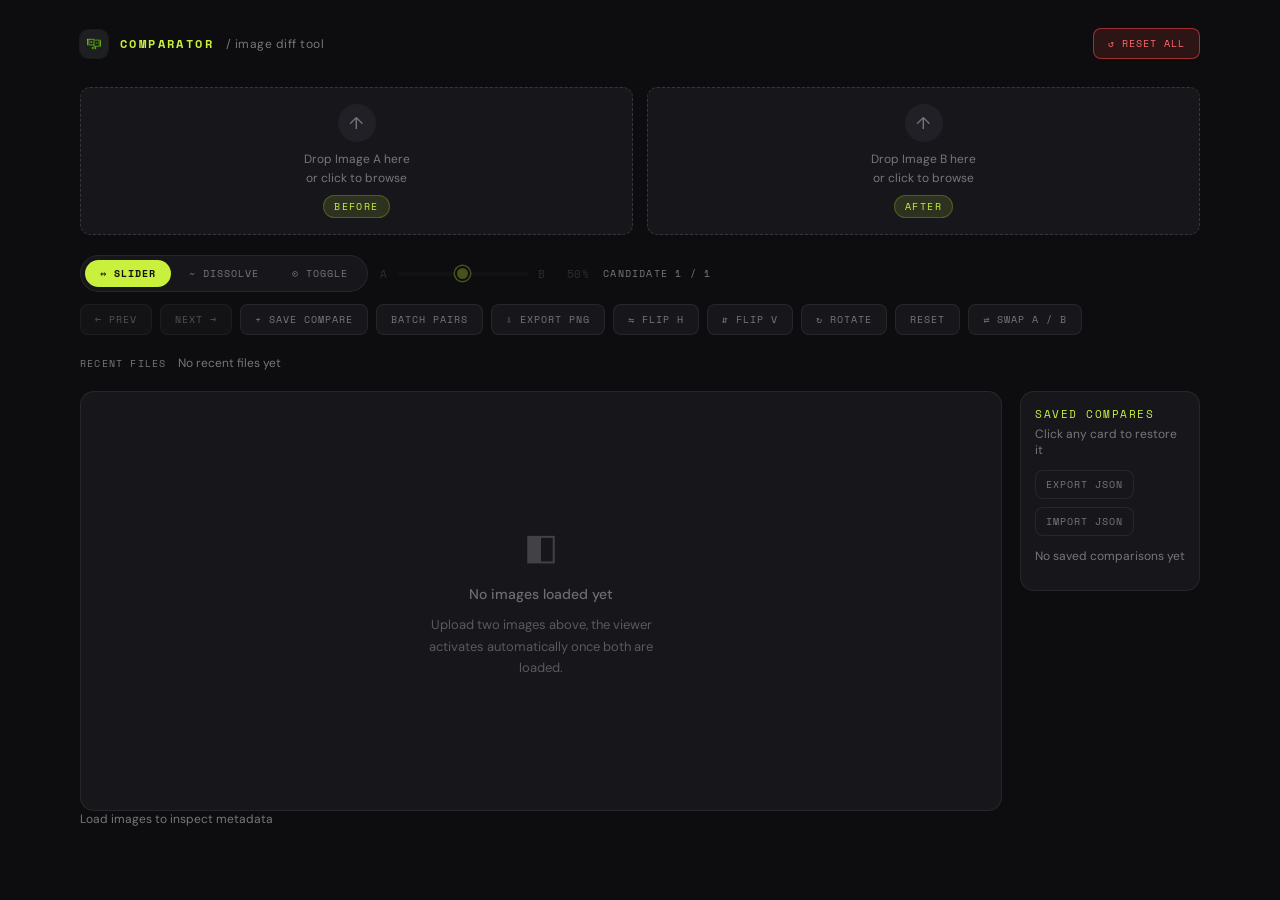
<file: index.html>
<!DOCTYPE html>
<html lang="en">
<head>
  <meta charset="UTF-8">
  <meta http-equiv="refresh" content="0; url=./src/index.html">
  <meta name="viewport" content="width=device-width, initial-scale=1.0">
  <title>Image Compare Website</title>
  <link rel="icon" type="image/png" sizes="32x32" href="./assets/favicon-32.png">
  <link rel="apple-touch-icon" sizes="180x180" href="./assets/favicon-180.png">
  <style>
    body {
      margin: 0;
      min-height: 100vh;
      display: grid;
      place-items: center;
      background: #0d0d0f;
      color: #ededf0;
      font-family: Arial, sans-serif;
    }
    a { color: #c8f03c; }
  </style>
</head>
<body>
  <p>Redirecting to the app. If nothing happens, <a href="./src/index.html">open it here</a>.</p>
</body>
</html>
</file>
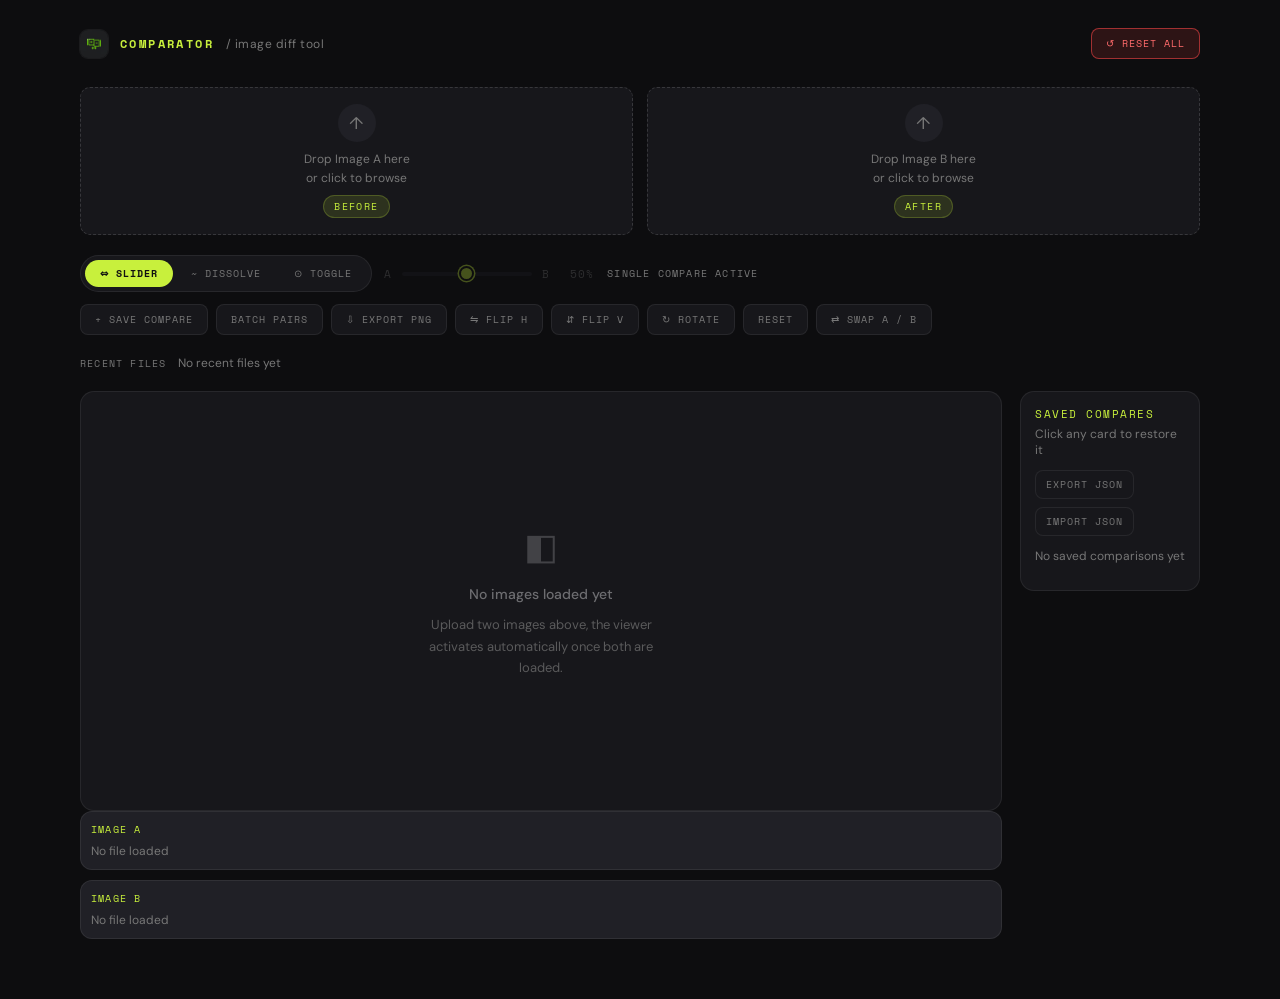
<file: src/index.html>
<!DOCTYPE html>
<html lang="en">
<head>
<meta charset="UTF-8">
<meta name="viewport" content="width=device-width, initial-scale=1.0">
<title>Image Comparator</title>
<link rel="preconnect" href="https://fonts.googleapis.com">
<link href="https://fonts.googleapis.com/css2?family=Space+Mono:wght@400;700&family=DM+Sans:wght@300;400;500&display=swap" rel="stylesheet">
<link rel="icon" type="image/png" sizes="32x32" href="../assets/favicon-32.png">
<link rel="apple-touch-icon" sizes="180x180" href="../assets/favicon-180.png">
<link rel="icon" type="image/png" sizes="512x512" href="../assets/favicon-512.png">
<link rel="stylesheet" href="./css/styles.css">
</head>
<body>

<header>
  <img class="logo-mark" src="../assets/Favicon_image compare.png" alt="Image Compare logo">
  <span class="logo">Comparator</span>
  <span class="logo-sub">/ image diff tool</span>
  <div class="header-reset-wrap">
    <button class="header-reset-btn" id="header-reset-btn" type="button">↺ Reset All</button>
  </div>
</header>

<div class="main">

  <div class="upload-row">
    <div class="dropzone" id="dz-a">
      <input type="file" accept="image/*" id="file-a">
      <div class="dz-thumb" id="thumb-a"></div>
      <div class="dz-overlay">↑ replace image</div>
      <div class="dz-inner" id="dz-a-inner">
        <div class="dz-icon">↑</div>
        <div class="dz-label">Drop Image A here<br>or click to browse</div>
        <span class="dz-tag">Before</span>
      </div>
    </div>
    <div class="dropzone" id="dz-b">
      <input type="file" accept="image/*" id="file-b" multiple>
      <div class="dz-thumb" id="thumb-b"></div>
      <div class="dz-overlay">↑ replace image</div>
      <div class="dz-inner" id="dz-b-inner">
        <div class="dz-icon">↑</div>
        <div class="dz-label">Drop Image B here<br>or click to browse</div>
        <span class="dz-tag">After</span>
      </div>
    </div>
  </div>

  <div class="toolbar">
    <div class="mode-pills">
      <button class="mpill on" data-mode="slider">⇔ Slider</button>
      <button class="mpill" data-mode="dissolve">~ Dissolve</button>
      <button class="mpill" data-mode="toggle">⊙ Toggle</button>
    </div>

    <div class="d-wrap" id="d-wrap" style="opacity:0.3;pointer-events:none;">
      <span>A</span>
      <input type="range" id="d-range" min="0" max="1" step="0.01" value="0.5">
      <span>B</span>
      <span id="d-pct" style="min-width:34px;text-align:right;">50%</span>
    </div>

    <div class="queue-status" id="queue-status">Candidate 1 / 1</div>
    <div class="spacer"></div>
    <div class="tool-pills">
      <button class="tool-btn tool-btn-subtle" id="prev-candidate-btn">← Prev</button>
      <button class="tool-btn tool-btn-subtle" id="next-candidate-btn">Next →</button>
      <button class="tool-btn" id="save-comparison-btn">+ Save Compare</button>
      <button class="tool-btn" id="batch-open-btn">Batch Pairs</button>
      <button class="tool-btn" id="export-btn">⇩ Export PNG</button>
      <button class="tool-btn" id="flip-h-btn">⇋ Flip H</button>
      <button class="tool-btn" id="flip-v-btn">⇵ Flip V</button>
      <button class="tool-btn" id="rotate-btn">↻ Rotate</button>
      <button class="tool-btn" id="reset-view-btn">Reset</button>
      <button class="swap-btn" id="swap-btn">⇄ Swap A / B</button>
    </div>
  </div>

  <div class="recent-row" id="recent-row">
    <div class="recent-title">Recent files</div>
    <div class="recent-list" id="recent-list">
      <span class="recent-empty">No recent files yet</span>
    </div>
  </div>

  <div class="workspace-layout">
    <div class="stage-col">
      <div class="stage-wrap" id="stage-wrap">
        <div class="empty-state" id="empty-state">
          <div class="es-icon">◧</div>
          <div class="es-title">No images loaded yet</div>
          <div class="es-sub">Upload two images above, the viewer activates automatically once both are loaded.</div>
        </div>

        <div id="comp">
          <img id="img-a" draggable="false" alt="Image A">
          <img id="img-b" draggable="false" alt="Image B">

          <div id="divider">
            <div id="div-line"></div>
            <div id="div-knob">◀▶</div>
          </div>

          <div class="img-lbl" id="lbl-a">A</div>
          <div class="img-lbl" id="lbl-b">B</div>
          <div id="toggle-hint">click to toggle</div>
        </div>
      </div>

      <div class="info-bar" id="info-bar">
        <div class="info-item">
          <span class="info-dot" style="background:var(--acc)"></span>
          <span id="info-a">—</span>
        </div>
        <div class="info-item">
          <span class="info-dot" style="background:var(--acc2)"></span>
          <span id="info-b">—</span>
        </div>
        <div style="flex:1"></div>
        <div style="color:var(--muted);opacity:0.55;display:flex;align-items:center;flex-wrap:wrap;gap:2px;">
          <span class="kbd">S</span>slider
          <span class="kbd">D</span>dissolve
          <span class="kbd">T</span>toggle
          <span class="kbd">← →</span>nudge / queue
          <span class="kbd">[ ]</span>prev/next candidate
          <span class="kbd">wheel</span>zoom
          <span class="kbd">shift+drag</span>pan
          <span class="kbd">0</span>reset view
          <span class="kbd">F</span>fullscreen
          <span class="kbd">Space</span>swap
        </div>
      </div>

      <div class="meta-panel" id="meta-panel">
        <div class="saved-empty">Load images to inspect metadata</div>
      </div>
    </div>

    <aside class="saved-sidebar">
      <div class="saved-head">
        <div class="saved-title">Saved compares</div>
        <div class="saved-sub">Click any card to restore it</div>
        <div class="saved-actions">
          <button class="tool-btn saved-action-btn" id="export-compares-btn" type="button">Export JSON</button>
          <button class="tool-btn saved-action-btn" id="import-compares-btn" type="button">Import JSON</button>
          <input type="file" id="import-compares-input" accept=".json,application/json" hidden>
        </div>
      </div>
      <div class="saved-list" id="saved-list">
        <div class="saved-empty">No saved comparisons yet</div>
      </div>
    </aside>
  </div>

</div>

<div class="batch-screen" id="batch-screen" aria-hidden="true">
  <div class="batch-panel">
    <div class="batch-head">
      <div>
        <div class="saved-title">Batch image pairs</div>
        <div class="saved-sub">Upload 5+ Image A files and 5+ Image B files with matching counts.</div>
      </div>
      <button class="tool-btn saved-action-btn" id="batch-close-btn" type="button">Close</button>
    </div>
    <div class="batch-grid">
      <label class="batch-uploader">
        <span class="batch-label">Image A set</span>
        <input type="file" id="batch-file-a" accept="image/*" multiple>
      </label>
      <label class="batch-uploader">
        <span class="batch-label">Image B set</span>
        <input type="file" id="batch-file-b" accept="image/*" multiple>
      </label>
    </div>
    <div class="batch-status" id="batch-status">Select both sets to begin.</div>
    <button class="tool-btn" id="batch-build-btn" type="button">Build Compare List</button>
  </div>
</div>

<script type="module" src="./js/app.js"></script>
</body>
</html>
</file>
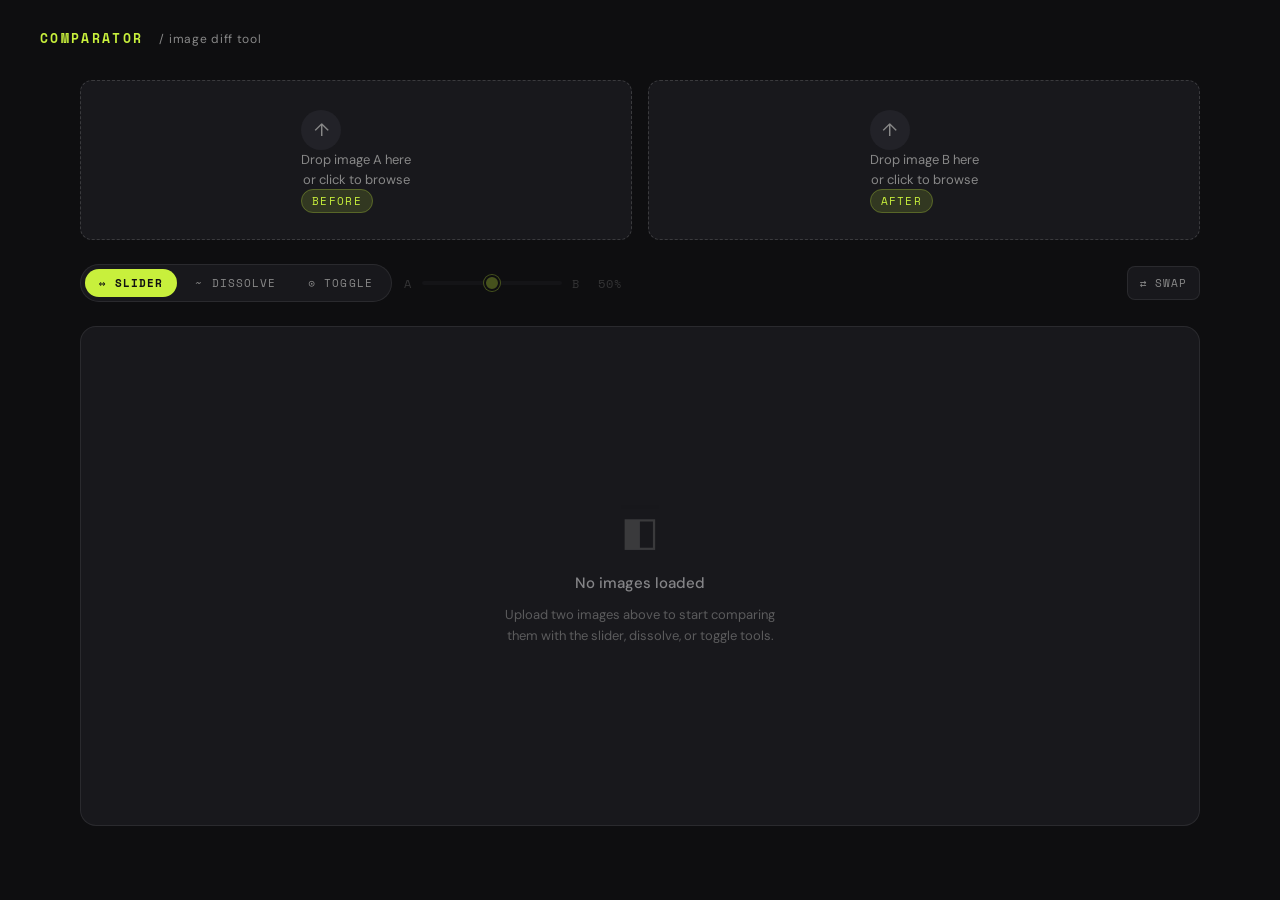
<file: image-compare v1.html>
<!DOCTYPE html>
<html lang="en">
<head>
<meta charset="UTF-8">
<meta name="viewport" content="width=device-width, initial-scale=1.0">
<title>Image Comparator</title>
<link rel="preconnect" href="https://fonts.googleapis.com">
<link href="https://fonts.googleapis.com/css2?family=Space+Mono:wght@400;700&family=DM+Sans:wght@300;400;500;600&display=swap" rel="stylesheet">
<style>
  *, *::before, *::after { box-sizing: border-box; margin: 0; padding: 0; }

  :root {
    --bg: #0e0e10;
    --surface: #18181c;
    --surface2: #222228;
    --border: rgba(255,255,255,0.08);
    --border2: rgba(255,255,255,0.15);
    --text: #f0f0f2;
    --muted: #888;
    --accent: #c8f03c;
    --accent-dim: rgba(200,240,60,0.15);
    --accent2: #3caaff;
    --radius: 12px;
    --handle-size: 44px;
  }

  body {
    background: var(--bg);
    color: var(--text);
    font-family: 'DM Sans', sans-serif;
    min-height: 100vh;
    display: flex;
    flex-direction: column;
    align-items: center;
    overflow-x: hidden;
  }

  header {
    width: 100%;
    padding: 28px 40px 0;
    display: flex;
    align-items: baseline;
    gap: 16px;
  }

  .logo {
    font-family: 'Space Mono', monospace;
    font-size: 13px;
    font-weight: 700;
    letter-spacing: 0.18em;
    text-transform: uppercase;
    color: var(--accent);
  }

  .logo-sub {
    font-size: 12px;
    color: var(--muted);
    letter-spacing: 0.06em;
  }

  .main {
    width: 100%;
    max-width: 1200px;
    padding: 32px 40px 60px;
    display: flex;
    flex-direction: column;
    gap: 24px;
  }

  /* Upload Zone */
  .upload-zone {
    display: grid;
    grid-template-columns: 1fr 1fr;
    gap: 16px;
  }

  .drop-target {
    border: 1.5px dashed var(--border2);
    border-radius: var(--radius);
    background: var(--surface);
    display: flex;
    flex-direction: column;
    align-items: center;
    justify-content: center;
    gap: 10px;
    min-height: 160px;
    cursor: pointer;
    transition: border-color 0.2s, background 0.2s;
    position: relative;
    overflow: hidden;
  }

  .drop-target:hover, .drop-target.drag-over {
    border-color: var(--accent);
    background: var(--accent-dim);
  }

  .drop-target input[type=file] {
    position: absolute;
    inset: 0;
    opacity: 0;
    cursor: pointer;
    width: 100%;
    height: 100%;
  }

  .drop-icon {
    width: 40px;
    height: 40px;
    border-radius: 50%;
    background: var(--surface2);
    display: flex;
    align-items: center;
    justify-content: center;
    font-size: 18px;
    color: var(--muted);
    transition: background 0.2s, color 0.2s;
  }

  .drop-target:hover .drop-icon {
    background: var(--accent);
    color: #111;
  }

  .drop-label {
    font-size: 13px;
    color: var(--muted);
    text-align: center;
    line-height: 1.5;
  }

  .drop-badge {
    font-family: 'Space Mono', monospace;
    font-size: 11px;
    letter-spacing: 0.12em;
    color: var(--accent);
    background: var(--accent-dim);
    padding: 3px 10px;
    border-radius: 999px;
    border: 1px solid rgba(200,240,60,0.25);
    text-transform: uppercase;
  }

  .thumb-preview {
    position: absolute;
    inset: 0;
    background-size: cover;
    background-position: center;
    border-radius: var(--radius);
    opacity: 0;
    transition: opacity 0.3s;
  }

  .thumb-preview.visible { opacity: 1; }

  .thumb-overlay {
    position: absolute;
    inset: 0;
    background: rgba(0,0,0,0.45);
    display: flex;
    align-items: center;
    justify-content: center;
    border-radius: var(--radius);
    opacity: 0;
    transition: opacity 0.2s;
    font-size: 13px;
    color: #fff;
    gap: 6px;
  }

  .drop-target:hover .thumb-overlay { opacity: 1; }

  /* Controls toolbar */
  .toolbar {
    display: flex;
    align-items: center;
    gap: 12px;
    flex-wrap: wrap;
  }

  .mode-group {
    display: flex;
    background: var(--surface);
    border: 1px solid var(--border);
    border-radius: 999px;
    padding: 4px;
    gap: 4px;
  }

  .mode-btn {
    font-family: 'Space Mono', monospace;
    font-size: 11px;
    letter-spacing: 0.1em;
    text-transform: uppercase;
    padding: 6px 14px;
    border-radius: 999px;
    border: none;
    background: transparent;
    color: var(--muted);
    cursor: pointer;
    transition: background 0.15s, color 0.15s;
  }

  .mode-btn.active {
    background: var(--accent);
    color: #111;
    font-weight: 700;
  }

  .mode-btn:hover:not(.active) {
    background: var(--surface2);
    color: var(--text);
  }

  .divider { flex: 1; }

  .dissolve-control {
    display: flex;
    align-items: center;
    gap: 10px;
    font-size: 12px;
    color: var(--muted);
    font-family: 'Space Mono', monospace;
    letter-spacing: 0.06em;
    transition: opacity 0.2s;
  }

  .dissolve-control input[type=range] {
    -webkit-appearance: none;
    width: 140px;
    height: 4px;
    border-radius: 2px;
    background: var(--surface2);
    outline: none;
    cursor: pointer;
  }

  .dissolve-control input[type=range]::-webkit-slider-thumb {
    -webkit-appearance: none;
    width: 16px;
    height: 16px;
    border-radius: 50%;
    background: var(--accent);
    cursor: pointer;
    border: 2px solid var(--bg);
    box-shadow: 0 0 0 1px var(--accent);
  }

  .swap-btn {
    background: var(--surface);
    border: 1px solid var(--border);
    border-radius: 8px;
    color: var(--muted);
    cursor: pointer;
    padding: 8px 12px;
    font-size: 16px;
    transition: border-color 0.15s, color 0.15s;
    display: flex;
    align-items: center;
    gap: 6px;
    font-family: 'Space Mono', monospace;
    font-size: 11px;
    letter-spacing: 0.08em;
    text-transform: uppercase;
  }

  .swap-btn:hover {
    border-color: var(--border2);
    color: var(--text);
  }

  /* Comparison stage */
  .stage-wrap {
    background: var(--surface);
    border-radius: 16px;
    border: 1px solid var(--border);
    overflow: hidden;
    position: relative;
    min-height: 500px;
    display: flex;
    align-items: center;
    justify-content: center;
  }

  .empty-state {
    display: flex;
    flex-direction: column;
    align-items: center;
    gap: 12px;
    color: var(--muted);
    padding: 60px;
    text-align: center;
  }

  .empty-state-icon {
    font-size: 40px;
    opacity: 0.3;
    margin-bottom: 4px;
  }

  .empty-state h3 {
    font-size: 15px;
    font-weight: 500;
    color: var(--text);
    opacity: 0.5;
  }

  .empty-state p {
    font-size: 13px;
    max-width: 280px;
    line-height: 1.6;
    opacity: 0.6;
  }

  /* Comparator container */
  #comparator {
    width: 100%;
    height: 100%;
    position: absolute;
    inset: 0;
    display: none;
    user-select: none;
    cursor: col-resize;
  }

  #comparator.active { display: block; }

  #img-a, #img-b {
    position: absolute;
    inset: 0;
    width: 100%;
    height: 100%;
    object-fit: contain;
  }

  #img-b-clip {
    position: absolute;
    inset: 0;
    overflow: hidden;
    width: 50%;
  }

  #img-b-inner {
    position: absolute;
    inset: 0;
    width: 100vw;
    max-width: 1200px;
    height: 100%;
    object-fit: contain;
  }

  /* Slider handle */
  .slider-handle {
    position: absolute;
    top: 0;
    bottom: 0;
    width: 2px;
    background: var(--accent);
    transform: translateX(-50%);
    z-index: 10;
    pointer-events: none;
  }

  .slider-handle::before {
    content: '';
    position: absolute;
    top: 50%;
    left: 50%;
    transform: translate(-50%, -50%);
    width: var(--handle-size);
    height: var(--handle-size);
    background: var(--accent);
    border-radius: 50%;
    box-shadow: 0 0 0 3px rgba(200,240,60,0.25);
  }

  .handle-arrows {
    position: absolute;
    top: 50%;
    left: 50%;
    transform: translate(-50%, -50%);
    z-index: 11;
    display: flex;
    align-items: center;
    gap: 2px;
    pointer-events: none;
    color: #111;
    font-size: 14px;
    font-weight: 700;
  }

  /* Labels */
  .img-label {
    position: absolute;
    top: 14px;
    font-family: 'Space Mono', monospace;
    font-size: 10px;
    letter-spacing: 0.12em;
    text-transform: uppercase;
    padding: 5px 12px;
    border-radius: 999px;
    z-index: 8;
    backdrop-filter: blur(8px);
    pointer-events: none;
  }

  .label-a {
    left: 14px;
    background: rgba(0,0,0,0.6);
    border: 1px solid rgba(255,255,255,0.15);
    color: #fff;
  }

  .label-b {
    right: 14px;
    background: rgba(200,240,60,0.85);
    color: #111;
  }

  /* Dissolve mode */
  #img-b-dissolve {
    position: absolute;
    inset: 0;
    width: 100%;
    height: 100%;
    object-fit: contain;
    opacity: 0.5;
  }

  /* Toggle mode */
  #toggle-hint {
    position: absolute;
    bottom: 16px;
    left: 50%;
    transform: translateX(-50%);
    font-family: 'Space Mono', monospace;
    font-size: 10px;
    letter-spacing: 0.12em;
    text-transform: uppercase;
    background: rgba(0,0,0,0.7);
    color: var(--accent);
    padding: 6px 16px;
    border-radius: 999px;
    pointer-events: none;
    z-index: 20;
    border: 1px solid rgba(200,240,60,0.2);
    white-space: nowrap;
  }

  /* Mode-specific visibility */
  .mode-slider .label-a,
  .mode-slider .label-b { display: flex; }
  .mode-dissolve .label-a,
  .mode-dissolve .label-b { display: none; }
  .mode-toggle .label-b { display: none; }

  .mode-slider #img-b-clip { display: block; }
  .mode-slider .slider-handle { display: block; }
  .mode-slider #img-b-dissolve { display: none; }
  .mode-slider #toggle-hint { display: none; }
  .mode-slider { cursor: col-resize; }

  .mode-dissolve #img-b-clip { display: none; }
  .mode-dissolve .slider-handle { display: none; }
  .mode-dissolve #img-b-dissolve { display: block; }
  .mode-dissolve #toggle-hint { display: none; }
  .mode-dissolve { cursor: default; }

  .mode-toggle #img-b-clip { display: none; }
  .mode-toggle .slider-handle { display: none; }
  .mode-toggle #img-b-dissolve { display: none; }
  .mode-toggle #toggle-hint { display: flex; }
  .mode-toggle { cursor: pointer; }

  .info-bar {
    display: flex;
    gap: 24px;
    font-family: 'Space Mono', monospace;
    font-size: 11px;
    color: var(--muted);
    letter-spacing: 0.06em;
    padding: 0 2px;
  }

  .info-item { display: flex; align-items: center; gap: 6px; }
  .info-dot { width: 6px; height: 6px; border-radius: 50%; background: var(--accent); }
  .info-dot.b { background: var(--accent2); }
</style>
</head>
<body>

<header>
  <span class="logo">Comparator</span>
  <span class="logo-sub">/ image diff tool</span>
</header>

<div class="main">

  <div class="upload-zone">
    <div class="drop-target" id="drop-a">
      <input type="file" accept="image/*" id="file-a">
      <div class="thumb-preview" id="thumb-a"></div>
      <div class="thumb-overlay" id="overlay-a">↑ replace image</div>
      <div id="drop-a-content">
        <div class="drop-icon">↑</div>
        <div class="drop-label">Drop image A here<br>or click to browse</div>
        <span class="drop-badge">Before</span>
      </div>
    </div>

    <div class="drop-target" id="drop-b">
      <input type="file" accept="image/*" id="file-b">
      <div class="thumb-preview" id="thumb-b"></div>
      <div class="thumb-overlay" id="overlay-b">↑ replace image</div>
      <div id="drop-b-content">
        <div class="drop-icon">↑</div>
        <div class="drop-label">Drop image B here<br>or click to browse</div>
        <span class="drop-badge">After</span>
      </div>
    </div>
  </div>

  <div class="toolbar">
    <div class="mode-group">
      <button class="mode-btn active" data-mode="slider">⇔ Slider</button>
      <button class="mode-btn" data-mode="dissolve">~ Dissolve</button>
      <button class="mode-btn" data-mode="toggle">⊙ Toggle</button>
    </div>

    <div class="dissolve-control" id="dissolve-ctrl" style="opacity:0.3;pointer-events:none;">
      <span>A</span>
      <input type="range" id="dissolve-range" min="0" max="1" step="0.01" value="0.5">
      <span>B</span>
      <span id="dissolve-pct" style="min-width:32px;text-align:right;">50%</span>
    </div>

    <div class="divider"></div>

    <button class="swap-btn" id="swap-btn">⇄ Swap</button>
  </div>

  <div class="stage-wrap" id="stage-wrap">
    <div class="empty-state" id="empty-state">
      <div class="empty-state-icon">◧</div>
      <h3>No images loaded</h3>
      <p>Upload two images above to start comparing them with the slider, dissolve, or toggle tools.</p>
    </div>

    <div id="comparator">
      <img id="img-a" draggable="false">

      <div id="img-b-clip">
        <img id="img-b-inner" draggable="false">
      </div>

      <img id="img-b-dissolve" draggable="false">

      <div class="slider-handle" id="slider-handle">
        <div class="handle-arrows">◀▶</div>
      </div>

      <div class="img-label label-a" id="label-a">Before</div>
      <div class="img-label label-b" id="label-b">After</div>

      <div id="toggle-hint">click to toggle</div>
    </div>
  </div>

  <div class="info-bar" id="info-bar" style="display:none;">
    <div class="info-item"><div class="info-dot"></div><span id="info-a">—</span></div>
    <div class="info-item"><div class="info-dot b"></div><span id="info-b">—</span></div>
    <div style="flex:1"></div>
    <div class="info-item" id="info-mode-display"></div>
  </div>

</div>

<script>
const state = {
  imgA: null, imgB: null,
  mode: 'slider',
  sliderPos: 0.5,
  dissolve: 0.5,
  toggleShowing: 'a',
  dragging: false,
  nameA: '', nameB: '',
  dimA: '', dimB: ''
};

const fileA = document.getElementById('file-a');
const fileB = document.getElementById('file-b');
const thumbA = document.getElementById('thumb-a');
const thumbB = document.getElementById('thumb-b');
const dropAContent = document.getElementById('drop-a-content');
const dropBContent = document.getElementById('drop-b-content');

const imgA = document.getElementById('img-a');
const imgBInner = document.getElementById('img-b-inner');
const imgBDissolve = document.getElementById('img-b-dissolve');
const imgBClip = document.getElementById('img-b-clip');
const handle = document.getElementById('slider-handle');
const comparator = document.getElementById('comparator');
const emptyState = document.getElementById('empty-state');
const stageWrap = document.getElementById('stage-wrap');
const dissolveCtrl = document.getElementById('dissolve-ctrl');
const dissolveRange = document.getElementById('dissolve-range');
const dissolvePct = document.getElementById('dissolve-pct');
const infoBar = document.getElementById('info-bar');
const infoA = document.getElementById('info-a');
const infoB = document.getElementById('info-b');
const infoModeDisplay = document.getElementById('info-mode-display');
const labelA = document.getElementById('label-a');
const labelB = document.getElementById('label-b');

function loadImage(src, name) {
  return new Promise(res => {
    const img = new Image();
    img.onload = () => res({ src, w: img.naturalWidth, h: img.naturalHeight });
    img.src = src;
  });
}

function humanSize(bytes) {
  if (bytes < 1024) return bytes + 'B';
  if (bytes < 1024*1024) return (bytes/1024).toFixed(0) + 'KB';
  return (bytes/1024/1024).toFixed(1) + 'MB';
}

async function handleFile(file, slot) {
  if (!file || !file.type.startsWith('image/')) return;
  const url = URL.createObjectURL(file);
  const info = await loadImage(url);

  if (slot === 'a') {
    state.imgA = url;
    state.nameA = file.name;
    state.dimA = `${info.w}×${info.h}`;
    thumbA.style.backgroundImage = `url('${url}')`;
    thumbA.classList.add('visible');
    dropAContent.style.opacity = '0';
    labelA.textContent = file.name.replace(/\.[^.]+$/, '');
  } else {
    state.imgB = url;
    state.nameB = file.name;
    state.dimB = `${info.w}×${info.h}`;
    thumbB.style.backgroundImage = `url('${url}')`;
    thumbB.classList.add('visible');
    dropBContent.style.opacity = '0';
    labelB.textContent = file.name.replace(/\.[^.]+$/, '');
  }

  tryActivate();
}

function tryActivate() {
  if (!state.imgA || !state.imgB) return;

  imgA.src = state.imgA;
  imgBInner.src = state.imgB;
  imgBDissolve.src = state.imgB;

  emptyState.style.display = 'none';
  comparator.classList.add('active');
  stageWrap.style.minHeight = '560px';

  infoA.textContent = `A: ${state.nameA} — ${state.dimA}`;
  infoB.textContent = `B: ${state.nameB} — ${state.dimB}`;
  infoBar.style.display = 'flex';

  updateSlider(state.sliderPos);
  applyMode();
}

function updateSlider(frac) {
  state.sliderPos = Math.max(0.01, Math.min(0.99, frac));
  const pct = (state.sliderPos * 100).toFixed(1) + '%';
  imgBClip.style.width = pct;
  handle.style.left = pct;
}

function applyMode() {
  comparator.className = '';
  comparator.classList.add('active', `mode-${state.mode}`);

  const isDissolve = state.mode === 'dissolve';
  dissolveCtrl.style.opacity = isDissolve ? '1' : '0.3';
  dissolveCtrl.style.pointerEvents = isDissolve ? 'auto' : 'none';

  if (state.mode === 'toggle') {
    showToggle(state.toggleShowing);
  }
}

function showToggle(which) {
  state.toggleShowing = which;
  if (which === 'a') {
    imgA.style.opacity = '1';
    imgBClip.style.display = 'none';
    labelA.textContent = (state.nameA || 'Before').replace(/\.[^.]+$/, '') + ' (A)';
    labelA.style.display = 'flex';
  } else {
    imgA.style.opacity = '0';
    imgBClip.style.display = 'none';
    imgBDissolve.style.display = 'block';
    imgBDissolve.style.opacity = '1';
    labelA.textContent = (state.nameB || 'After').replace(/\.[^.]+$/, '') + ' (B)';
    labelA.style.display = 'flex';
  }
}

document.querySelectorAll('.mode-btn').forEach(btn => {
  btn.addEventListener('click', () => {
    document.querySelectorAll('.mode-btn').forEach(b => b.classList.remove('active'));
    btn.classList.add('active');
    state.mode = btn.dataset.mode;

    if (state.mode !== 'toggle') {
      imgA.style.opacity = '1';
      imgBDissolve.style.display = state.mode === 'dissolve' ? 'block' : 'none';
      imgBDissolve.style.opacity = state.dissolve;
    } else {
      state.toggleShowing = 'a';
    }

    applyMode();
  });
});

comparator.addEventListener('click', (e) => {
  if (state.mode !== 'toggle' || !comparator.classList.contains('active')) return;
  state.toggleShowing = state.toggleShowing === 'a' ? 'b' : 'a';
  showToggle(state.toggleShowing);
});

dissolveRange.addEventListener('input', () => {
  const v = parseFloat(dissolveRange.value);
  state.dissolve = v;
  imgBDissolve.style.opacity = v;
  dissolvePct.textContent = Math.round(v * 100) + '%';
});

function getRelX(e, rect) {
  const clientX = e.touches ? e.touches[0].clientX : e.clientX;
  return (clientX - rect.left) / rect.width;
}

comparator.addEventListener('mousedown', (e) => {
  if (state.mode !== 'slider') return;
  state.dragging = true;
  e.preventDefault();
});

document.addEventListener('mousemove', (e) => {
  if (!state.dragging || state.mode !== 'slider') return;
  const rect = comparator.getBoundingClientRect();
  updateSlider(getRelX(e, rect));
});

document.addEventListener('mouseup', () => { state.dragging = false; });

comparator.addEventListener('touchstart', (e) => {
  if (state.mode !== 'slider') return;
  state.dragging = true;
}, { passive: true });

document.addEventListener('touchmove', (e) => {
  if (!state.dragging || state.mode !== 'slider') return;
  const rect = comparator.getBoundingClientRect();
  updateSlider(getRelX(e, rect));
}, { passive: true });

document.addEventListener('touchend', () => { state.dragging = false; });

document.getElementById('swap-btn').addEventListener('click', () => {
  [state.imgA, state.imgB] = [state.imgB, state.imgA];
  [state.nameA, state.nameB] = [state.nameB, state.nameA];
  [state.dimA, state.dimB] = [state.dimB, state.dimA];

  const bgA = thumbA.style.backgroundImage;
  thumbA.style.backgroundImage = thumbB.style.backgroundImage;
  thumbB.style.backgroundImage = bgA;

  if (state.imgA && state.imgB) {
    imgA.src = state.imgA;
    imgBInner.src = state.imgB;
    imgBDissolve.src = state.imgB;
    labelA.textContent = state.nameA.replace(/\.[^.]+$/, '');
    labelB.textContent = state.nameB.replace(/\.[^.]+$/, '');
    infoA.textContent = `A: ${state.nameA} — ${state.dimA}`;
    infoB.textContent = `B: ${state.nameB} — ${state.dimB}`;
  }
});

function setupDrop(dropEl, fileInput, slot) {
  dropEl.addEventListener('dragover', (e) => { e.preventDefault(); dropEl.classList.add('drag-over'); });
  dropEl.addEventListener('dragleave', () => dropEl.classList.remove('drag-over'));
  dropEl.addEventListener('drop', (e) => {
    e.preventDefault();
    dropEl.classList.remove('drag-over');
    const f = e.dataTransfer.files[0];
    if (f) handleFile(f, slot);
  });
  fileInput.addEventListener('change', () => {
    if (fileInput.files[0]) handleFile(fileInput.files[0], slot);
  });
}

setupDrop(document.getElementById('drop-a'), fileA, 'a');
setupDrop(document.getElementById('drop-b'), fileB, 'b');

document.addEventListener('keydown', (e) => {
  if (!comparator.classList.contains('active')) return;
  if (e.key === 't' || e.key === 'T') {
    const toggleBtn = document.querySelector('[data-mode="toggle"]');
    if (state.mode === 'toggle') {
      state.toggleShowing = state.toggleShowing === 'a' ? 'b' : 'a';
      showToggle(state.toggleShowing);
    } else {
      toggleBtn.click();
    }
  }
  if (e.key === 's' || e.key === 'S') document.querySelector('[data-mode="slider"]').click();
  if (e.key === 'd' || e.key === 'D') document.querySelector('[data-mode="dissolve"]').click();
});
</script>
</body>
</html>
</file>
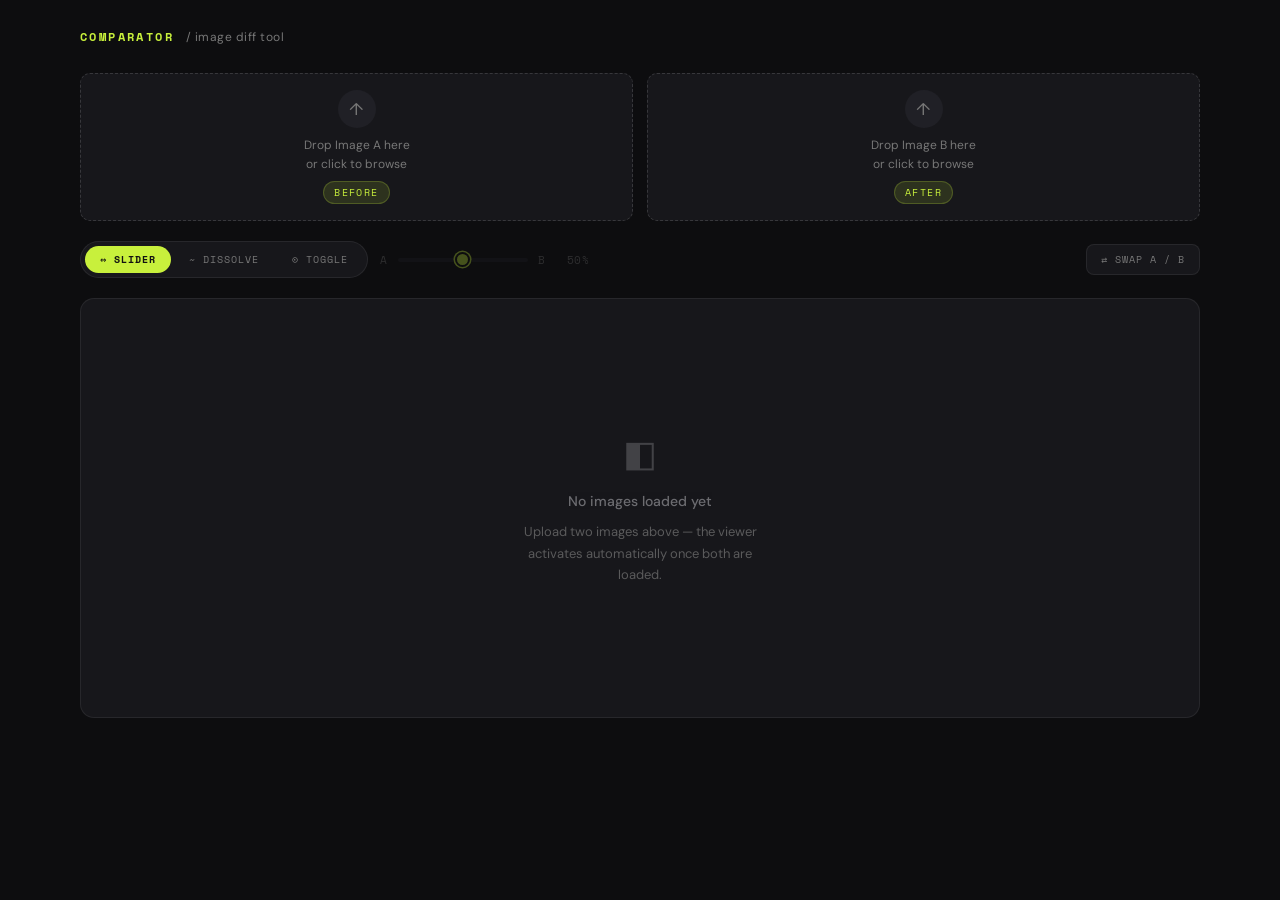
<file: image-compare v2.html>
<!DOCTYPE html>
<html lang="en">
<head>
<meta charset="UTF-8">
<meta name="viewport" content="width=device-width, initial-scale=1.0">
<title>Image Comparator</title>
<link rel="preconnect" href="https://fonts.googleapis.com">
<link href="https://fonts.googleapis.com/css2?family=Space+Mono:wght@400;700&family=DM+Sans:wght@300;400;500&display=swap" rel="stylesheet">
<style>
*, *::before, *::after { box-sizing: border-box; margin: 0; padding: 0; }

:root {
  --bg:      #0d0d0f;
  --surf:    #17171b;
  --surf2:   #202026;
  --border:  rgba(255,255,255,0.07);
  --border2: rgba(255,255,255,0.14);
  --text:    #ededf0;
  --muted:   #777;
  --acc:     #c8f03c;
  --acc-dim: rgba(200,240,60,0.12);
  --acc2:    #60b8ff;
  --r:       10px;
}

body {
  background: var(--bg);
  color: var(--text);
  font-family: 'DM Sans', sans-serif;
  min-height: 100vh;
  display: flex;
  flex-direction: column;
  align-items: center;
}

header {
  width: 100%;
  max-width: 1200px;
  padding: 28px 40px 0;
  display: flex;
  align-items: center;
  gap: 12px;
}
.logo {
  font-family: 'Space Mono', monospace;
  font-size: 12px;
  font-weight: 700;
  letter-spacing: 0.2em;
  text-transform: uppercase;
  color: var(--acc);
}
.logo-sub { font-size: 12px; color: var(--muted); letter-spacing: 0.04em; }

.main {
  width: 100%;
  max-width: 1200px;
  padding: 28px 40px 60px;
  display: flex;
  flex-direction: column;
  gap: 20px;
}

/* ── Dropzones ── */
.upload-row {
  display: grid;
  grid-template-columns: 1fr 1fr;
  gap: 14px;
}
.dropzone {
  position: relative;
  border: 1.5px dashed var(--border2);
  border-radius: var(--r);
  background: var(--surf);
  min-height: 148px;
  display: flex;
  flex-direction: column;
  align-items: center;
  justify-content: center;
  gap: 9px;
  cursor: pointer;
  overflow: hidden;
  transition: border-color 0.18s, background 0.18s;
}
.dropzone:hover, .dropzone.over {
  border-color: var(--acc);
  background: var(--acc-dim);
}
.dropzone input[type=file] {
  position: absolute; inset: 0;
  opacity: 0; cursor: pointer;
  width: 100%; height: 100%;
}
.dz-thumb {
  position: absolute; inset: 0;
  background-size: cover;
  background-position: center;
  border-radius: var(--r);
  opacity: 0;
  transition: opacity 0.25s;
  pointer-events: none;
}
.dz-thumb.on { opacity: 1; }
.dz-overlay {
  position: absolute; inset: 0;
  background: rgba(0,0,0,0.52);
  display: flex; align-items: center; justify-content: center;
  border-radius: var(--r);
  opacity: 0;
  transition: opacity 0.18s;
  font-size: 11px;
  color: #fff;
  letter-spacing: 0.08em;
  font-family: 'Space Mono', monospace;
  text-transform: uppercase;
  pointer-events: none;
}
.dropzone:hover .dz-overlay { opacity: 1; }
.dz-inner {
  display: flex; flex-direction: column;
  align-items: center; gap: 8px;
  transition: opacity 0.2s;
  pointer-events: none;
}
.dz-icon {
  width: 38px; height: 38px; border-radius: 50%;
  background: var(--surf2);
  display: flex; align-items: center; justify-content: center;
  font-size: 17px; color: var(--muted);
  transition: background 0.18s, color 0.18s;
}
.dropzone:hover .dz-icon { background: var(--acc); color: #111; }
.dz-label { font-size: 12px; color: var(--muted); text-align: center; line-height: 1.55; }
.dz-tag {
  font-family: 'Space Mono', monospace;
  font-size: 10px; letter-spacing: 0.14em;
  text-transform: uppercase;
  color: var(--acc);
  background: var(--acc-dim);
  padding: 3px 10px;
  border-radius: 999px;
  border: 1px solid rgba(200,240,60,0.22);
}

/* ── Toolbar ── */
.toolbar {
  display: flex; align-items: center; gap: 12px; flex-wrap: wrap;
}
.mode-pills {
  display: flex;
  background: var(--surf);
  border: 1px solid var(--border);
  border-radius: 999px;
  padding: 4px; gap: 3px;
}
.mpill {
  font-family: 'Space Mono', monospace;
  font-size: 10px; letter-spacing: 0.1em;
  text-transform: uppercase;
  padding: 6px 15px;
  border-radius: 999px;
  border: none;
  background: transparent;
  color: var(--muted);
  cursor: pointer;
  transition: background 0.14s, color 0.14s;
  white-space: nowrap;
}
.mpill.on { background: var(--acc); color: #111; font-weight: 700; }
.mpill:hover:not(.on) { background: var(--surf2); color: var(--text); }

.d-wrap {
  display: flex; align-items: center; gap: 10px;
  font-family: 'Space Mono', monospace;
  font-size: 11px; color: var(--muted); letter-spacing: 0.05em;
  transition: opacity 0.2s;
}
.d-wrap input[type=range] {
  -webkit-appearance: none;
  width: 130px; height: 4px;
  border-radius: 2px;
  background: var(--surf2);
  outline: none; cursor: pointer;
}
.d-wrap input[type=range]::-webkit-slider-thumb {
  -webkit-appearance: none;
  width: 15px; height: 15px; border-radius: 50%;
  background: var(--acc); cursor: pointer;
  border: 2px solid var(--bg);
  box-shadow: 0 0 0 1.5px var(--acc);
}
.spacer { flex: 1; }
.swap-btn {
  font-family: 'Space Mono', monospace;
  font-size: 10px; letter-spacing: 0.1em;
  text-transform: uppercase;
  padding: 7px 14px;
  border-radius: 8px;
  background: var(--surf);
  border: 1px solid var(--border);
  color: var(--muted);
  cursor: pointer;
  transition: border-color 0.15s, color 0.15s;
  display: flex; align-items: center; gap: 7px;
}
.swap-btn:hover { border-color: var(--border2); color: var(--text); }

/* ── Stage ── */
.stage-wrap {
  background: var(--surf);
  border-radius: 14px;
  border: 1px solid var(--border);
  overflow: hidden;
  position: relative;
  min-height: 420px;
  display: flex;
  align-items: center;
  justify-content: center;
}
.empty-state {
  display: flex; flex-direction: column;
  align-items: center; gap: 11px;
  padding: 60px; text-align: center;
}
.es-icon { font-size: 36px; opacity: 0.2; margin-bottom: 4px; }
.es-title { font-size: 14px; font-weight: 500; opacity: 0.4; }
.es-sub { font-size: 13px; color: var(--muted); max-width: 260px; line-height: 1.65; opacity: 0.7; }

/* Comparator — hidden until ready */
#comp {
  display: none;
  position: absolute; inset: 0;
  width: 100%; height: 100%;
}
#comp.ready { display: block; }

#img-a, #img-b {
  position: absolute; inset: 0;
  width: 100%; height: 100%;
  object-fit: contain;
  object-position: center;
  display: block;
}

/* Slider divider */
#divider {
  position: absolute;
  top: 0; bottom: 0;
  width: 0;
  z-index: 20;
  pointer-events: none;
}
#div-line {
  position: absolute;
  top: 0; bottom: 0;
  width: 2px;
  background: var(--acc);
  transform: translateX(-50%);
}
#div-knob {
  position: absolute;
  top: 50%;
  left: 0;
  transform: translate(-50%, -50%);
  width: 44px; height: 44px;
  border-radius: 50%;
  background: var(--acc);
  display: flex; align-items: center; justify-content: center;
  color: #111;
  font-size: 13px; font-weight: 700;
  box-shadow: 0 0 0 4px rgba(200,240,60,0.2);
}

/* Corner labels */
.img-lbl {
  position: absolute;
  top: 13px;
  font-family: 'Space Mono', monospace;
  font-size: 10px; letter-spacing: 0.12em;
  text-transform: uppercase;
  padding: 4px 11px;
  border-radius: 999px;
  z-index: 15;
  pointer-events: none;
  max-width: 200px;
  overflow: hidden; text-overflow: ellipsis; white-space: nowrap;
}
#lbl-a { left: 13px; background: rgba(0,0,0,0.65); border: 1px solid rgba(255,255,255,0.12); color: #fff; }
#lbl-b { right: 13px; background: rgba(200,240,60,0.9); color: #111; }

#toggle-hint {
  position: absolute;
  bottom: 14px; left: 50%;
  transform: translateX(-50%);
  font-family: 'Space Mono', monospace;
  font-size: 10px; letter-spacing: 0.13em;
  text-transform: uppercase;
  background: rgba(0,0,0,0.72);
  color: var(--acc);
  padding: 5px 15px;
  border-radius: 999px;
  z-index: 20;
  pointer-events: none;
  border: 1px solid rgba(200,240,60,0.18);
  white-space: nowrap;
}

/* Info bar */
.info-bar {
  display: none;
  align-items: center;
  gap: 20px;
  font-family: 'Space Mono', monospace;
  font-size: 10px; letter-spacing: 0.06em;
  color: var(--muted);
}
.info-bar.on { display: flex; }
.info-dot {
  width: 6px; height: 6px;
  border-radius: 50%;
  display: inline-block;
  margin-right: 7px;
  flex-shrink: 0;
}
.info-item { display: flex; align-items: center; }
.kbd {
  display: inline-block;
  padding: 1px 6px;
  background: var(--surf2);
  border: 1px solid var(--border2);
  border-radius: 4px;
  font-size: 9px; letter-spacing: 0.1em;
  color: var(--muted);
  margin: 0 4px 0 10px;
}
</style>
</head>
<body>

<header>
  <span class="logo">Comparator</span>
  <span class="logo-sub">/ image diff tool</span>
</header>

<div class="main">

  <div class="upload-row">
    <div class="dropzone" id="dz-a">
      <input type="file" accept="image/*" id="file-a">
      <div class="dz-thumb" id="thumb-a"></div>
      <div class="dz-overlay">↑ replace image</div>
      <div class="dz-inner" id="dz-a-inner">
        <div class="dz-icon">↑</div>
        <div class="dz-label">Drop Image A here<br>or click to browse</div>
        <span class="dz-tag">Before</span>
      </div>
    </div>
    <div class="dropzone" id="dz-b">
      <input type="file" accept="image/*" id="file-b">
      <div class="dz-thumb" id="thumb-b"></div>
      <div class="dz-overlay">↑ replace image</div>
      <div class="dz-inner" id="dz-b-inner">
        <div class="dz-icon">↑</div>
        <div class="dz-label">Drop Image B here<br>or click to browse</div>
        <span class="dz-tag">After</span>
      </div>
    </div>
  </div>

  <div class="toolbar">
    <div class="mode-pills">
      <button class="mpill on" data-mode="slider">⇔ Slider</button>
      <button class="mpill" data-mode="dissolve">~ Dissolve</button>
      <button class="mpill" data-mode="toggle">⊙ Toggle</button>
    </div>

    <div class="d-wrap" id="d-wrap" style="opacity:0.3;pointer-events:none;">
      <span>A</span>
      <input type="range" id="d-range" min="0" max="1" step="0.01" value="0.5">
      <span>B</span>
      <span id="d-pct" style="min-width:34px;text-align:right;">50%</span>
    </div>

    <div class="spacer"></div>
    <button class="swap-btn" id="swap-btn">⇄ Swap A / B</button>
  </div>

  <div class="stage-wrap" id="stage-wrap">
    <div class="empty-state" id="empty-state">
      <div class="es-icon">◧</div>
      <div class="es-title">No images loaded yet</div>
      <div class="es-sub">Upload two images above — the viewer activates automatically once both are loaded.</div>
    </div>

    <div id="comp">
      <img id="img-a" draggable="false" alt="Image A">
      <img id="img-b" draggable="false" alt="Image B">

      <div id="divider">
        <div id="div-line"></div>
        <div id="div-knob">◀▶</div>
      </div>

      <div class="img-lbl" id="lbl-a">A</div>
      <div class="img-lbl" id="lbl-b">B</div>
      <div id="toggle-hint">click to toggle</div>
    </div>
  </div>

  <div class="info-bar" id="info-bar">
    <div class="info-item">
      <span class="info-dot" style="background:var(--acc)"></span>
      <span id="info-a">—</span>
    </div>
    <div class="info-item">
      <span class="info-dot" style="background:var(--acc2)"></span>
      <span id="info-b">—</span>
    </div>
    <div style="flex:1"></div>
    <div style="color:var(--muted);opacity:0.55;display:flex;align-items:center;">
      <span class="kbd">S</span>slider
      <span class="kbd">D</span>dissolve
      <span class="kbd">T</span>toggle
      <span class="kbd">Space</span>swap
    </div>
  </div>

</div>

<script>
/* ── State ─────────────────────────────────── */
const S = {
  srcA: null, srcB: null,
  nameA: '', nameB: '',
  wA: 0, hA: 0, wB: 0, hB: 0,
  mode: 'slider',
  pos: 0.5,
  dissolve: 0.5,
  toggleFrame: 'a',
  dragging: false,
  ready: false,
};

/* ── DOM refs ───────────────────────────────── */
const $ = id => document.getElementById(id);
const comp       = $('comp');
const imgA       = $('img-a');
const imgB       = $('img-b');
const divider    = $('divider');
const lblA       = $('lbl-a');
const lblB       = $('lbl-b');
const tHint      = $('toggle-hint');
const stageWrap  = $('stage-wrap');
const emptyState = $('empty-state');
const infoBar    = $('info-bar');
const infoA      = $('info-a');
const infoB      = $('info-b');
const dWrap      = $('d-wrap');
const dRange     = $('d-range');
const dPct       = $('d-pct');
const thumbA     = $('thumb-a');
const thumbB     = $('thumb-b');
const dzAInner   = $('dz-a-inner');
const dzBInner   = $('dz-b-inner');

/* ── Single render function ─────────────────
   This is the ONLY place any element's
   visibility or style is ever modified.
   Everything else just mutates S{} and calls render().
─────────────────────────────────────────── */
function render() {
  if (!S.ready) return;

  const pct = (S.pos * 100).toFixed(3) + '%';

  /* img-a: always full, never hidden */
  imgA.style.opacity  = '1';
  imgA.style.clipPath = 'none';

  if (S.mode === 'slider') {
    /* B clips: hide left portion (0→pos), reveal right (pos→1) */
    imgB.style.opacity  = '1';
    imgB.style.clipPath = `inset(0 0 0 ${pct})`;

    divider.style.display = 'block';
    divider.style.left    = pct;

    lblA.style.display = 'block';
    lblB.style.display = 'block';
    lblA.textContent   = stripExt(S.nameA);
    lblB.textContent   = stripExt(S.nameB);
    tHint.style.display = 'none';

    stageWrap.style.cursor = 'col-resize';

  } else if (S.mode === 'dissolve') {
    imgB.style.opacity  = String(S.dissolve);
    imgB.style.clipPath = 'none';

    divider.style.display  = 'none';
    lblA.style.display     = 'none';
    lblB.style.display     = 'none';
    tHint.style.display    = 'none';

    stageWrap.style.cursor = 'default';

  } else { /* toggle */
    imgB.style.clipPath = 'none';
    divider.style.display = 'none';
    lblB.style.display    = 'none';
    tHint.style.display   = 'block';
    stageWrap.style.cursor = 'pointer';

    if (S.toggleFrame === 'a') {
      imgB.style.opacity = '0';
      lblA.style.display = 'block';
      lblA.textContent   = stripExt(S.nameA) + ' (A)';
    } else {
      imgB.style.opacity = '1';
      lblA.style.display = 'block';
      lblA.textContent   = stripExt(S.nameB) + ' (B)';
    }
  }

  /* dissolve control */
  const isD = S.mode === 'dissolve';
  dWrap.style.opacity       = isD ? '1' : '0.3';
  dWrap.style.pointerEvents = isD ? 'auto' : 'none';
}

/* ── Helpers ────────────────────────────────── */
function stripExt(n) { return n ? n.replace(/\.[^.]+$/, '') : ''; }

function loadDimensions(src) {
  return new Promise((res, rej) => {
    const i = new Image();
    i.onload  = () => res({ w: i.naturalWidth, h: i.naturalHeight });
    i.onerror = rej;
    i.src = src;
  });
}

function applyAspectRatio() {
  /* Stage adopts image A's aspect ratio */
  stageWrap.style.aspectRatio = `${S.wA} / ${S.hA}`;
  stageWrap.style.maxHeight   = '80vh';
  stageWrap.style.minHeight   = '';
}

function updateInfo() {
  infoA.textContent = `A: ${S.nameA}  ${S.wA}×${S.hA}`;
  infoB.textContent = `B: ${S.nameB}  ${S.wB}×${S.hB}`;
}

/* ── Image loading ─────────────────────────── */
async function loadFile(file, slot) {
  if (!file || !file.type.startsWith('image/')) return;
  const url = URL.createObjectURL(file);

  let dim;
  try { dim = await loadDimensions(url); }
  catch { URL.revokeObjectURL(url); return; }

  if (slot === 'a') {
    if (S.srcA) URL.revokeObjectURL(S.srcA);
    S.srcA = url; S.nameA = file.name; S.wA = dim.w; S.hA = dim.h;
    thumbA.style.backgroundImage = `url('${CSS.escape ? url : url}')`;
    thumbA.classList.add('on');
    dzAInner.style.opacity = '0';
  } else {
    if (S.srcB) URL.revokeObjectURL(S.srcB);
    S.srcB = url; S.nameB = file.name; S.wB = dim.w; S.hB = dim.h;
    thumbB.style.backgroundImage = `url('${url}')`;
    thumbB.classList.add('on');
    dzBInner.style.opacity = '0';
  }

  if (S.srcA && S.srcB) {
    imgA.src = S.srcA;
    imgB.src = S.srcB;

    if (!S.ready) {
      S.ready = true;
      emptyState.style.display = 'none';
      comp.classList.add('ready');
      infoBar.classList.add('on');
    }

    applyAspectRatio();
    updateInfo();
    render();
  }
}

function setupDrop(dzId, fileId, slot) {
  const dz  = $(dzId);
  const inp = $(fileId);
  dz.addEventListener('dragover',  e => { e.preventDefault(); dz.classList.add('over'); });
  dz.addEventListener('dragleave', ()  => dz.classList.remove('over'));
  dz.addEventListener('drop',      e  => {
    e.preventDefault(); dz.classList.remove('over');
    if (e.dataTransfer.files[0]) loadFile(e.dataTransfer.files[0], slot);
  });
  inp.addEventListener('change', () => {
    if (inp.files[0]) loadFile(inp.files[0], slot);
    inp.value = '';
  });
}

setupDrop('dz-a', 'file-a', 'a');
setupDrop('dz-b', 'file-b', 'b');

/* ── Mode buttons ──────────────────────────── */
document.querySelectorAll('.mpill').forEach(btn => {
  btn.addEventListener('click', () => {
    document.querySelectorAll('.mpill').forEach(b => b.classList.remove('on'));
    btn.classList.add('on');
    S.mode = btn.dataset.mode;
    if (S.mode === 'toggle') S.toggleFrame = 'a';
    render();
  });
});

/* ── Slider drag ───────────────────────────── */
function getRelX(e) {
  const rect = stageWrap.getBoundingClientRect();
  const clientX = e.touches ? e.touches[0].clientX : e.clientX;
  return Math.max(0.01, Math.min(0.99, (clientX - rect.left) / rect.width));
}

stageWrap.addEventListener('mousedown', e => {
  if (!S.ready || S.mode !== 'slider') return;
  S.dragging = true;
  S.pos = getRelX(e);
  render();
  e.preventDefault();
});

document.addEventListener('mousemove', e => {
  if (!S.dragging) return;
  S.pos = getRelX(e);
  render();
});

document.addEventListener('mouseup', () => { S.dragging = false; });

stageWrap.addEventListener('touchstart', e => {
  if (!S.ready || S.mode !== 'slider') return;
  S.dragging = true;
  S.pos = getRelX(e);
  render();
}, { passive: true });

document.addEventListener('touchmove', e => {
  if (!S.dragging) return;
  S.pos = getRelX(e);
  render();
}, { passive: true });

document.addEventListener('touchend', () => { S.dragging = false; });

/* ── Toggle click ──────────────────────────── */
stageWrap.addEventListener('click', e => {
  if (!S.ready || S.mode !== 'toggle' || S.dragging) return;
  S.toggleFrame = S.toggleFrame === 'a' ? 'b' : 'a';
  render();
});

/* ── Dissolve range ────────────────────────── */
dRange.addEventListener('input', () => {
  S.dissolve = parseFloat(dRange.value);
  dPct.textContent = Math.round(S.dissolve * 100) + '%';
  if (S.mode === 'dissolve') render();
});

/* ── Swap ──────────────────────────────────── */
$('swap-btn').addEventListener('click', () => {
  if (!S.srcA || !S.srcB) return;

  [S.srcA,  S.srcB]  = [S.srcB,  S.srcA];
  [S.nameA, S.nameB] = [S.nameB, S.nameA];
  [S.wA,    S.wB]    = [S.wB,    S.wA];
  [S.hA,    S.hB]    = [S.hB,    S.hA];

  const bgA = thumbA.style.backgroundImage;
  thumbA.style.backgroundImage = thumbB.style.backgroundImage;
  thumbB.style.backgroundImage = bgA;

  imgA.src = S.srcA;
  imgB.src = S.srcB;

  applyAspectRatio();
  updateInfo();
  if (S.mode === 'toggle') S.toggleFrame = 'a';
  render();
});

/* ── Keyboard ──────────────────────────────── */
document.addEventListener('keydown', e => {
  if (!S.ready) return;
  if (e.target.tagName === 'INPUT' && e.target.type !== 'range') return;
  const k = e.key.toLowerCase();

  if (k === 's') {
    document.querySelector('[data-mode=slider]').click();
  } else if (k === 'd') {
    document.querySelector('[data-mode=dissolve]').click();
  } else if (k === 't') {
    if (S.mode === 'toggle') {
      S.toggleFrame = S.toggleFrame === 'a' ? 'b' : 'a';
      render();
    } else {
      document.querySelector('[data-mode=toggle]').click();
    }
  } else if (e.key === ' ') {
    e.preventDefault();
    $('swap-btn').click();
  }
});
</script>
</body>
</html>
</file>
<file: src/css/styles.css>
*, *::before, *::after { box-sizing: border-box; margin: 0; padding: 0; }

:root {
  --bg:      #0d0d0f;
  --surf:    #17171b;
  --surf2:   #202026;
  --border:  rgba(255,255,255,0.07);
  --border2: rgba(255,255,255,0.14);
  --text:    #ededf0;
  --muted:   #777;
  --acc:     #c8f03c;
  --acc-dim: rgba(200,240,60,0.12);
  --acc2:    #60b8ff;
  --r:       10px;
  --saved-list-max-height: 420px;
}

body {
  background: var(--bg);
  color: var(--text);
  font-family: 'DM Sans', sans-serif;
  min-height: 100vh;
  display: flex;
  flex-direction: column;
  align-items: center;
}

body.is-fullscreen {
  background: #050506;
}

header {
  width: 100%;
  max-width: 1200px;
  padding: 28px 40px 0;
  display: flex;
  align-items: center;
  gap: 12px;
}
.logo-mark {
  width: 28px;
  height: 28px;
  border-radius: 8px;
  object-fit: cover;
  box-shadow: 0 0 0 1px rgba(255,255,255,0.06);
}
.logo {
  font-family: 'Space Mono', monospace;
  font-size: 12px;
  font-weight: 700;
  letter-spacing: 0.2em;
  text-transform: uppercase;
  color: var(--acc);
}
.logo-sub { font-size: 12px; color: var(--muted); letter-spacing: 0.04em; }
.header-reset-wrap { margin-left: auto; }
.header-reset-btn {
  font-family: 'Space Mono', monospace;
  font-size: 10px; letter-spacing: 0.1em;
  text-transform: uppercase;
  padding: 7px 14px;
  border-radius: 8px;
  background: rgba(239,68,68,0.14);
  border: 1px solid rgba(239,68,68,0.6);
  color: #ff6b6b;
  cursor: pointer;
  transition: border-color 0.15s, color 0.15s, background 0.15s;
  display: flex; align-items: center; gap: 7px;
}
.header-reset-btn:hover {
  background: rgba(239,68,68,0.22);
  border-color: rgba(255,107,107,0.9);
  color: #ffd4d4;
}

.main {
  width: 100%;
  max-width: 1200px;
  padding: 28px 40px 60px;
  display: flex;
  flex-direction: column;
  gap: 20px;
}

.upload-row {
  display: grid;
  grid-template-columns: 1fr 1fr;
  gap: 14px;
}
.dropzone {
  position: relative;
  border: 1.5px dashed var(--border2);
  border-radius: var(--r);
  background: var(--surf);
  min-height: 148px;
  display: flex;
  flex-direction: column;
  align-items: center;
  justify-content: center;
  gap: 9px;
  cursor: pointer;
  overflow: hidden;
  transition: border-color 0.18s, background 0.18s;
}
.dropzone:hover, .dropzone.over {
  border-color: var(--acc);
  background: var(--acc-dim);
}
.dropzone input[type=file] {
  position: absolute; inset: 0;
  opacity: 0; cursor: pointer;
  width: 100%; height: 100%;
}
.dz-thumb {
  position: absolute; inset: 0;
  background-size: contain;
  background-position: center;
  background-repeat: no-repeat;
  background-color: #111216;
  border-radius: var(--r);
  opacity: 0;
  transition: opacity 0.25s;
  pointer-events: none;
}
.dz-thumb.on { opacity: 1; }
.dz-overlay {
  position: absolute; inset: 0;
  background: rgba(0,0,0,0.52);
  display: flex; align-items: center; justify-content: center;
  border-radius: var(--r);
  opacity: 0;
  transition: opacity 0.18s;
  font-size: 11px;
  color: #fff;
  letter-spacing: 0.08em;
  font-family: 'Space Mono', monospace;
  text-transform: uppercase;
  pointer-events: none;
}
.dropzone:hover .dz-overlay { opacity: 1; }
.dz-inner {
  display: flex; flex-direction: column;
  align-items: center; gap: 8px;
  transition: opacity 0.2s;
  pointer-events: none;
}
.dz-icon {
  width: 38px; height: 38px; border-radius: 50%;
  background: var(--surf2);
  display: flex; align-items: center; justify-content: center;
  font-size: 17px; color: var(--muted);
  transition: background 0.18s, color 0.18s;
}
.dropzone:hover .dz-icon { background: var(--acc); color: #111; }
.dz-label { font-size: 12px; color: var(--muted); text-align: center; line-height: 1.55; }
.dz-tag {
  font-family: 'Space Mono', monospace;
  font-size: 10px; letter-spacing: 0.14em;
  text-transform: uppercase;
  color: var(--acc);
  background: var(--acc-dim);
  padding: 3px 10px;
  border-radius: 999px;
  border: 1px solid rgba(200,240,60,0.22);
}

.toolbar {
  display: flex; align-items: center; gap: 12px; flex-wrap: wrap;
}
.mode-pills {
  display: flex;
  background: var(--surf);
  border: 1px solid var(--border);
  border-radius: 999px;
  padding: 4px; gap: 3px;
}
.mpill {
  font-family: 'Space Mono', monospace;
  font-size: 10px; letter-spacing: 0.1em;
  text-transform: uppercase;
  padding: 6px 15px;
  border-radius: 999px;
  border: none;
  background: transparent;
  color: var(--muted);
  cursor: pointer;
  transition: background 0.14s, color 0.14s;
  white-space: nowrap;
}
.mpill.on { background: var(--acc); color: #111; font-weight: 700; }
.mpill:hover:not(.on) { background: var(--surf2); color: var(--text); }

.d-wrap {
  display: flex; align-items: center; gap: 10px;
  font-family: 'Space Mono', monospace;
  font-size: 11px; color: var(--muted); letter-spacing: 0.05em;
  transition: opacity 0.2s;
}
.d-wrap input[type=range] {
  -webkit-appearance: none;
  width: 130px; height: 4px;
  border-radius: 2px;
  background: var(--surf2);
  outline: none; cursor: pointer;
}
.d-wrap input[type=range]::-webkit-slider-thumb {
  -webkit-appearance: none;
  width: 15px; height: 15px; border-radius: 50%;
  background: var(--acc); cursor: pointer;
  border: 2px solid var(--bg);
  box-shadow: 0 0 0 1.5px var(--acc);
}
.queue-status {
  font-family: 'Space Mono', monospace;
  font-size: 10px;
  letter-spacing: 0.12em;
  text-transform: uppercase;
  color: var(--muted);
  padding: 0 2px;
}

.spacer { flex: 1; }
.tool-pills {
  display: flex;
  align-items: center;
  gap: 8px;
  flex-wrap: wrap;
  justify-content: flex-end;
}
.tool-btn,
.swap-btn {
  font-family: 'Space Mono', monospace;
  font-size: 10px; letter-spacing: 0.1em;
  text-transform: uppercase;
  padding: 7px 14px;
  border-radius: 8px;
  background: var(--surf);
  border: 1px solid var(--border);
  color: var(--muted);
  cursor: pointer;
  transition: border-color 0.15s, color 0.15s, background 0.15s;
  display: flex; align-items: center; gap: 7px;
}
.tool-btn:hover,
.swap-btn:hover { border-color: var(--border2); color: var(--text); }
.tool-btn.is-on {
  border-color: rgba(200,240,60,0.35);
  background: var(--acc-dim);
  color: var(--acc);
}
.tool-btn-subtle {
  opacity: 0.65;
}

.recent-row {
  display: flex;
  align-items: center;
  gap: 12px;
  flex-wrap: wrap;
}
.recent-title {
  font-family: 'Space Mono', monospace;
  font-size: 10px;
  letter-spacing: 0.12em;
  text-transform: uppercase;
  color: var(--muted);
}
.recent-list {
  display: flex;
  gap: 8px;
  flex-wrap: wrap;
}
.recent-chip {
  font-family: 'Space Mono', monospace;
  font-size: 10px;
  letter-spacing: 0.04em;
  color: var(--text);
  padding: 6px 10px;
  border-radius: 999px;
  background: var(--surf);
  border: 1px solid var(--border);
}
.recent-empty {
  font-size: 12px;
  color: var(--muted);
}

.workspace-layout {
  display: grid;
  grid-template-columns: minmax(0, 1fr) 180px;
  gap: 18px;
  align-items: start;
}

.stage-col {
  display: flex;
  flex-direction: column;
  gap: 0;
  min-height: 420px;
}

.saved-sidebar {
  background: var(--surf);
  border: 1px solid var(--border);
  border-radius: 14px;
  padding: 14px;
  display: flex;
  flex-direction: column;
  gap: 12px;
  min-height: 200px;
}
.saved-head {
  display: flex;
  flex-direction: column;
  gap: 4px;
}
.saved-actions {
  display: flex;
  gap: 8px;
  margin-top: 8px;
  flex-wrap: wrap;
}
.saved-action-btn {
  padding: 6px 10px;
}
.saved-title {
  font-family: 'Space Mono', monospace;
  font-size: 11px;
  letter-spacing: 0.14em;
  text-transform: uppercase;
  color: var(--acc);
}
.saved-sub,
.saved-empty {
  font-size: 12px;
  color: var(--muted);
}
.metadata-head {
  display: none;
}
.saved-list {
  display: flex;
  flex-direction: column;
  gap: 10px;
  max-height: var(--saved-list-max-height);
  overflow: auto;
}
.saved-card {
  position: relative;
  border: 1px solid var(--border);
  border-radius: 12px;
  background: var(--surf2);
  overflow: hidden;
  transition: border-color 0.15s, transform 0.15s;
}
.saved-card:hover {
  border-color: var(--border2);
  transform: translateY(-1px);
}
.saved-card-main {
  border: none;
  background: transparent;
  padding: 0;
  width: 100%;
  cursor: pointer;
}
.saved-card-main:focus-visible {
  outline: 2px solid var(--acc);
  outline-offset: -2px;
}
.saved-delete {
  position: absolute;
  top: 8px;
  right: 8px;
  width: 24px;
  height: 24px;
  border-radius: 999px;
  border: 1px solid rgba(255,255,255,0.12);
  background: rgba(0,0,0,0.5);
  color: #fff;
  cursor: pointer;
  line-height: 1;
}
.saved-delete:hover {
  background: rgba(239,68,68,0.9);
  border-color: rgba(239,68,68,0.9);
}
.saved-preview {
  display: block;
  width: 100%;
  aspect-ratio: 1 / 1;
  object-fit: cover;
  object-position: center;
  background: #111;
}
.saved-meta {
  padding: 10px;
  display: flex;
  flex-direction: column;
  gap: 4px;
}
.saved-name {
  font-size: 12px;
  color: var(--text);
  white-space: nowrap;
  overflow: hidden;
  text-overflow: ellipsis;
}
.saved-pair {
  font-family: 'Space Mono', monospace;
  font-size: 10px;
  letter-spacing: 0.04em;
  color: var(--muted);
}
.saved-time {
  font-size: 11px;
  color: var(--muted);
  opacity: 0.85;
}
.meta-panel {
  display: flex;
  flex-direction: column;
  gap: 10px;
}
.meta-block {
  background: var(--surf2);
  border: 1px solid var(--border);
  border-radius: 12px;
  padding: 10px;
  display: flex;
  flex-direction: column;
  gap: 6px;
}
.meta-label {
  font-family: 'Space Mono', monospace;
  font-size: 10px;
  letter-spacing: 0.12em;
  text-transform: uppercase;
  color: var(--acc);
}
.meta-row {
  display: flex;
  justify-content: space-between;
  gap: 8px;
  font-size: 12px;
  color: var(--muted);
}
.meta-row strong {
  color: var(--text);
  text-align: right;
  word-break: break-word;
}
.meta-empty {
  font-size: 12px;
  color: var(--muted);
}
.meta-chunk {
  white-space: pre-wrap;
  word-break: break-word;
  max-height: 160px;
  overflow: auto;
  background: rgba(0,0,0,0.18);
  border-radius: 8px;
  padding: 8px;
  font-size: 11px;
  color: var(--text);
}

.batch-screen {
  position: fixed;
  inset: 0;
  background: rgba(0,0,0,0.78);
  backdrop-filter: blur(3px);
  display: none;
  align-items: center;
  justify-content: center;
  padding: 20px;
  z-index: 60;
}
.batch-screen.on {
  display: flex;
}
.batch-panel {
  width: min(760px, 100%);
  background: var(--surf);
  border: 1px solid var(--border2);
  border-radius: 14px;
  padding: 16px;
  display: flex;
  flex-direction: column;
  gap: 14px;
}
.batch-head {
  display: flex;
  align-items: flex-start;
  justify-content: space-between;
  gap: 12px;
}
.batch-grid {
  display: grid;
  grid-template-columns: 1fr 1fr;
  gap: 12px;
}
.batch-uploader {
  border: 1px dashed var(--border2);
  border-radius: 10px;
  background: var(--surf2);
  padding: 12px;
  display: flex;
  flex-direction: column;
  gap: 8px;
}
.batch-label {
  font-family: 'Space Mono', monospace;
  font-size: 10px;
  letter-spacing: 0.1em;
  text-transform: uppercase;
  color: var(--muted);
}
.batch-uploader input[type=file] {
  color: var(--muted);
  font-size: 12px;
}
.batch-status {
  font-size: 12px;
  color: var(--muted);
}
.tool-btn:disabled {
  opacity: 0.45;
  cursor: not-allowed;
}

.stage-wrap {
  background: var(--surf);
  border-radius: 14px;
  border: 1px solid var(--border);
  overflow: hidden;
  position: relative;
  min-height: 420px;
  display: flex;
  align-items: center;
  justify-content: center;
}
.empty-state {
  display: flex; flex-direction: column;
  align-items: center; gap: 11px;
  padding: 60px; text-align: center;
}
.es-icon { font-size: 36px; opacity: 0.2; margin-bottom: 4px; }
.es-title { font-size: 14px; font-weight: 500; opacity: 0.4; }
.es-sub { font-size: 13px; color: var(--muted); max-width: 260px; line-height: 1.65; opacity: 0.7; }

#comp {
  display: none;
  position: absolute; inset: 0;
  width: 100%; height: 100%;
}
#comp.ready { display: block; }

#img-a, #img-b {
  position: absolute; inset: 0;
  width: 100%; height: 100%;
  object-fit: contain;
  object-position: center;
  display: block;
  will-change: transform;
  user-select: none;
}

#divider {
  position: absolute;
  top: 0; bottom: 0;
  width: 0;
  z-index: 20;
  pointer-events: none;
}
#div-line {
  position: absolute;
  top: 0; bottom: 0;
  width: 2px;
  background: var(--acc);
  transform: translateX(-50%);
}
#div-knob {
  position: absolute;
  top: 50%;
  left: 0;
  transform: translate(-50%, -50%);
  width: 44px; height: 44px;
  border-radius: 50%;
  background: var(--acc);
  display: flex; align-items: center; justify-content: center;
  color: #111;
  font-size: 13px; font-weight: 700;
  box-shadow: 0 0 0 4px rgba(200,240,60,0.2);
}

.img-lbl {
  position: absolute;
  top: 13px;
  font-family: 'Space Mono', monospace;
  font-size: 10px; letter-spacing: 0.12em;
  text-transform: uppercase;
  padding: 4px 11px;
  border-radius: 999px;
  z-index: 15;
  pointer-events: none;
  max-width: 200px;
  overflow: hidden; text-overflow: ellipsis; white-space: nowrap;
}
#lbl-a { left: 13px; background: rgba(0,0,0,0.65); border: 1px solid rgba(255,255,255,0.12); color: #fff; }
#lbl-b { right: 13px; background: rgba(200,240,60,0.9); color: #111; }

#toggle-hint {
  position: absolute;
  bottom: 14px; left: 50%;
  transform: translateX(-50%);
  font-family: 'Space Mono', monospace;
  font-size: 10px; letter-spacing: 0.13em;
  text-transform: uppercase;
  background: rgba(0,0,0,0.72);
  color: var(--acc);
  padding: 5px 15px;
  border-radius: 999px;
  z-index: 20;
  pointer-events: none;
  border: 1px solid rgba(200,240,60,0.18);
  white-space: nowrap;
}

.info-bar {
  display: none;
  align-items: center;
  gap: 20px;
  font-family: 'Space Mono', monospace;
  font-size: 10px; letter-spacing: 0.06em;
  color: var(--muted);
  padding: 10px 14px;
  background: var(--surf);
  border-top: 1px solid var(--border);
}
.info-bar.on { display: flex; }
.info-dot {
  width: 6px; height: 6px;
  border-radius: 50%;
  display: inline-block;
  margin-right: 7px;
  flex-shrink: 0;
}
.info-item { display: flex; align-items: center; }
.kbd {
  display: inline-block;
  padding: 1px 6px;
  background: var(--surf2);
  border: 1px solid var(--border2);
  border-radius: 4px;
  font-size: 9px; letter-spacing: 0.1em;
  color: var(--muted);
  margin: 0 4px 0 10px;
}

body.is-fullscreen header,
body.is-fullscreen .upload-row,
body.is-fullscreen .saved-sidebar {
  display: none;
}

body.is-fullscreen .main {
  max-width: 100%;
  width: 100%;
  padding-top: 14px;
  padding-bottom: 14px;
}

body.is-fullscreen .toolbar {
  justify-content: center;
}

body.is-fullscreen .stage-wrap {
  min-height: calc(100vh - 110px);
  max-height: calc(100vh - 110px);
  border-radius: 10px;
}

@media (max-width: 900px) {
  header,
  .main {
    padding-left: 20px;
    padding-right: 20px;
  }

  .upload-row,
  .workspace-layout {
    grid-template-columns: 1fr;
  }

  .saved-sidebar {
    min-height: 0;
  }

  .batch-grid {
    grid-template-columns: 1fr;
  }
}
</file>
